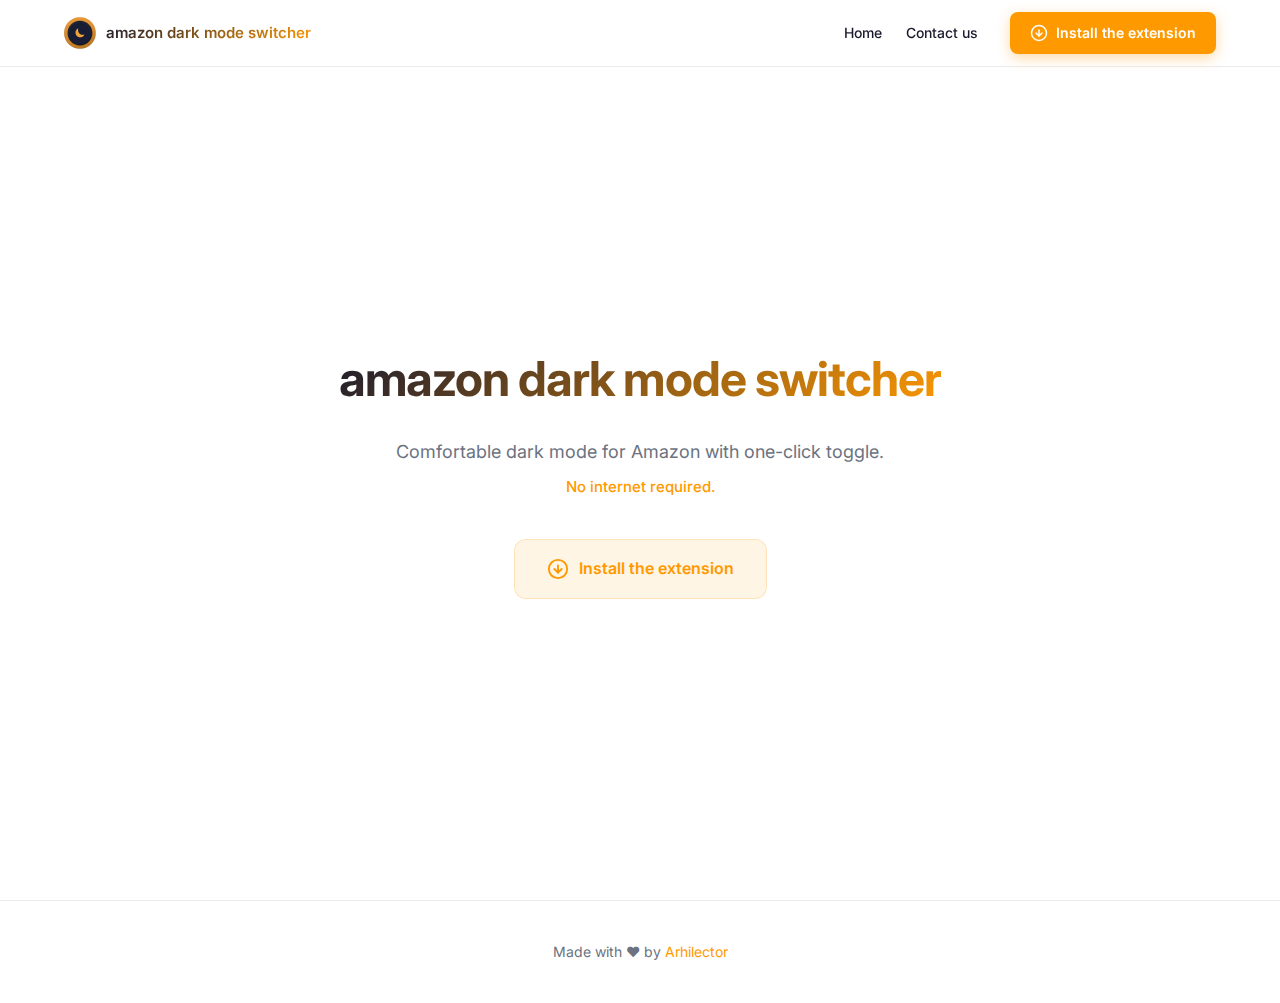
<file: index.html>
<!DOCTYPE html>
<html lang="en">
<head>
  <meta charset="UTF-8">
  <meta name="viewport" content="width=device-width, initial-scale=1.0">
  <title>Amazon Dark Mode Switcher</title>
  <meta name="description" content="Comfortable dark mode for Amazon with one-click toggle.">
  <link rel="preconnect" href="https://fonts.googleapis.com">
  <link rel="preconnect" href="https://fonts.gstatic.com" crossorigin>
  <link href="https://fonts.googleapis.com/css2?family=Inter:wght@400;500;600;700&display=swap" rel="stylesheet">
  <style>
    *, *::before, *::after {
      box-sizing: border-box;
      margin: 0;
      padding: 0;
    }

    :root {
      --bg-primary: #ffffff;
      --accent: #FF9900;
      --accent-hover: #e68a00;
      --text-primary: #1a1a2e;
      --text-secondary: #6b7280;
      --border-color: rgba(0, 0, 0, 0.08);
      --shadow-btn: 0 4px 14px rgba(255, 153, 0, 0.35);
    }

    body {
      font-family: 'Inter', -apple-system, BlinkMacSystemFont, 'Segoe UI', sans-serif;
      background: var(--bg-primary);
      color: var(--text-primary);
      min-height: 100vh;
      line-height: 1.6;
    }

    .header {
      position: fixed;
      top: 0;
      left: 0;
      right: 0;
      z-index: 100;
      background: rgba(255, 255, 255, 0.85);
      backdrop-filter: blur(12px);
      -webkit-backdrop-filter: blur(12px);
      border-bottom: 1px solid var(--border-color);
    }

    .header-inner {
      max-width: 1200px;
      margin: 0 auto;
      padding: 12px 24px;
      display: flex;
      align-items: center;
      justify-content: space-between;
    }

    .logo {
      display: flex;
      align-items: center;
      gap: 10px;
      text-decoration: none;
      color: var(--text-primary);
    }

    .logo-icon {
      width: 32px;
      height: 32px;
      border-radius: 8px;
      object-fit: cover;
    }

    .logo-text {
      font-weight: 600;
      font-size: 15px;
      background: linear-gradient(135deg, var(--text-primary) 0%, var(--accent) 100%);
      -webkit-background-clip: text;
      -webkit-text-fill-color: transparent;
      background-clip: text;
    }

    .nav-links {
      display: flex;
      align-items: center;
      gap: 32px;
    }

    .nav-menu {
      display: flex;
      align-items: center;
      gap: 24px;
    }

    .nav-link {
      color: var(--text-primary);
      text-decoration: none;
      font-size: 14px;
      font-weight: 500;
      transition: color 0.2s ease;
    }

    .nav-link:hover {
      color: var(--accent);
    }

    .btn-install {
      display: inline-flex;
      align-items: center;
      gap: 8px;
      padding: 10px 20px;
      background: var(--accent);
      color: #fff;
      text-decoration: none;
      font-size: 14px;
      font-weight: 600;
      border-radius: 8px;
      transition: all 0.2s ease;
      box-shadow: var(--shadow-btn);
    }

    .btn-install:hover {
      background: var(--accent-hover);
      transform: translateY(-1px);
    }

    .btn-install svg {
      width: 18px;
      height: 18px;
    }

    .main {
      min-height: 100vh;
      display: flex;
      flex-direction: column;
      align-items: center;
      justify-content: center;
      padding: 120px 24px 80px;
      text-align: center;
    }

    .hero-title {
      font-size: clamp(32px, 5vw, 48px);
      font-weight: 700;
      letter-spacing: -0.02em;
      margin-bottom: 20px;
      background: linear-gradient(135deg, var(--text-primary) 0%, var(--accent) 100%);
      -webkit-background-clip: text;
      -webkit-text-fill-color: transparent;
      background-clip: text;
    }

    .hero-subtitle {
      font-size: 18px;
      color: var(--text-secondary);
      max-width: 500px;
      margin-bottom: 8px;
    }

    .hero-note {
      font-size: 15px;
      color: var(--accent);
      font-weight: 500;
      margin-bottom: 40px;
    }

    .btn-main {
      display: inline-flex;
      align-items: center;
      gap: 10px;
      padding: 16px 32px;
      background: rgba(255, 153, 0, 0.1);
      color: var(--accent);
      text-decoration: none;
      font-size: 16px;
      font-weight: 600;
      border-radius: 12px;
      border: 1px solid rgba(255, 153, 0, 0.2);
      transition: all 0.2s ease;
    }

    .btn-main:hover {
      background: rgba(255, 153, 0, 0.15);
      border-color: rgba(255, 153, 0, 0.3);
    }

    .btn-main svg {
      width: 22px;
      height: 22px;
    }

    .footer {
      text-align: center;
      padding: 40px 24px;
      border-top: 1px solid var(--border-color);
    }

    .footer-text {
      font-size: 14px;
      color: var(--text-secondary);
    }

    .footer-text a {
      color: var(--accent);
      text-decoration: none;
    }

    @keyframes fadeUp {
      from {
        opacity: 0;
        transform: translateY(20px);
      }
      to {
        opacity: 1;
        transform: translateY(0);
      }
    }

    .main > * {
      animation: fadeUp 0.6s ease forwards;
    }

    @media (max-width: 640px) {
      .nav-menu {
        display: none;
      }
    }
  </style>
</head>
<body>
  <header class="header">
    <div class="header-inner">
      <a href="welcome.html" class="logo">
        <img src="images/logo.png" alt="Logo" class="logo-icon">
        <span class="logo-text" data-config-text="logoText">amazon dark mode switcher</span>
      </a>
      <nav class="nav-links">
        <div class="nav-menu">
          <a href="index.html" class="nav-link">Home</a>
          <a href="contact.html" class="nav-link">Contact us</a>
        </div>
        <a href="https://chromewebstore.google.com/detail/amazon-dark-mode-switcher/YOUR_EXTENSION_ID" class="btn-install" target="_blank" data-config-href="installUrl">
          <svg viewBox="0 0 24 24" fill="none" stroke="currentColor" stroke-width="2" stroke-linecap="round" stroke-linejoin="round">
            <circle cx="12" cy="12" r="10"/>
            <polyline points="8 12 12 16 16 12"/>
            <line x1="12" y1="8" x2="12" y2="16"/>
          </svg>
          Install the extension
        </a>
      </nav>
    </div>
  </header>

  <main class="main">
    <h1 class="hero-title" data-config-text="extensionName">amazon dark mode switcher</h1>
    <p class="hero-subtitle">Comfortable dark mode for Amazon with one-click toggle.</p>
    <p class="hero-note">No internet required.</p>
    <a href="https://chromewebstore.google.com/detail/amazon-dark-mode-switcher/YOUR_EXTENSION_ID" class="btn-main" target="_blank" data-config-href="installUrl">
      <svg viewBox="0 0 24 24" fill="none" stroke="currentColor" stroke-width="2" stroke-linecap="round" stroke-linejoin="round">
        <circle cx="12" cy="12" r="10"/>
        <polyline points="8 12 12 16 16 12"/>
        <line x1="12" y1="8" x2="12" y2="16"/>
      </svg>
      Install the extension
    </a>
  </main>

  <footer class="footer">
    <p class="footer-text">Made with ♥ by <a href="mailto:arhilector@gmail.com" data-config-email="href">Arhilector</a></p>
  </footer>
  <script src="./site-config.js"></script>
</body>
</html>
</file>
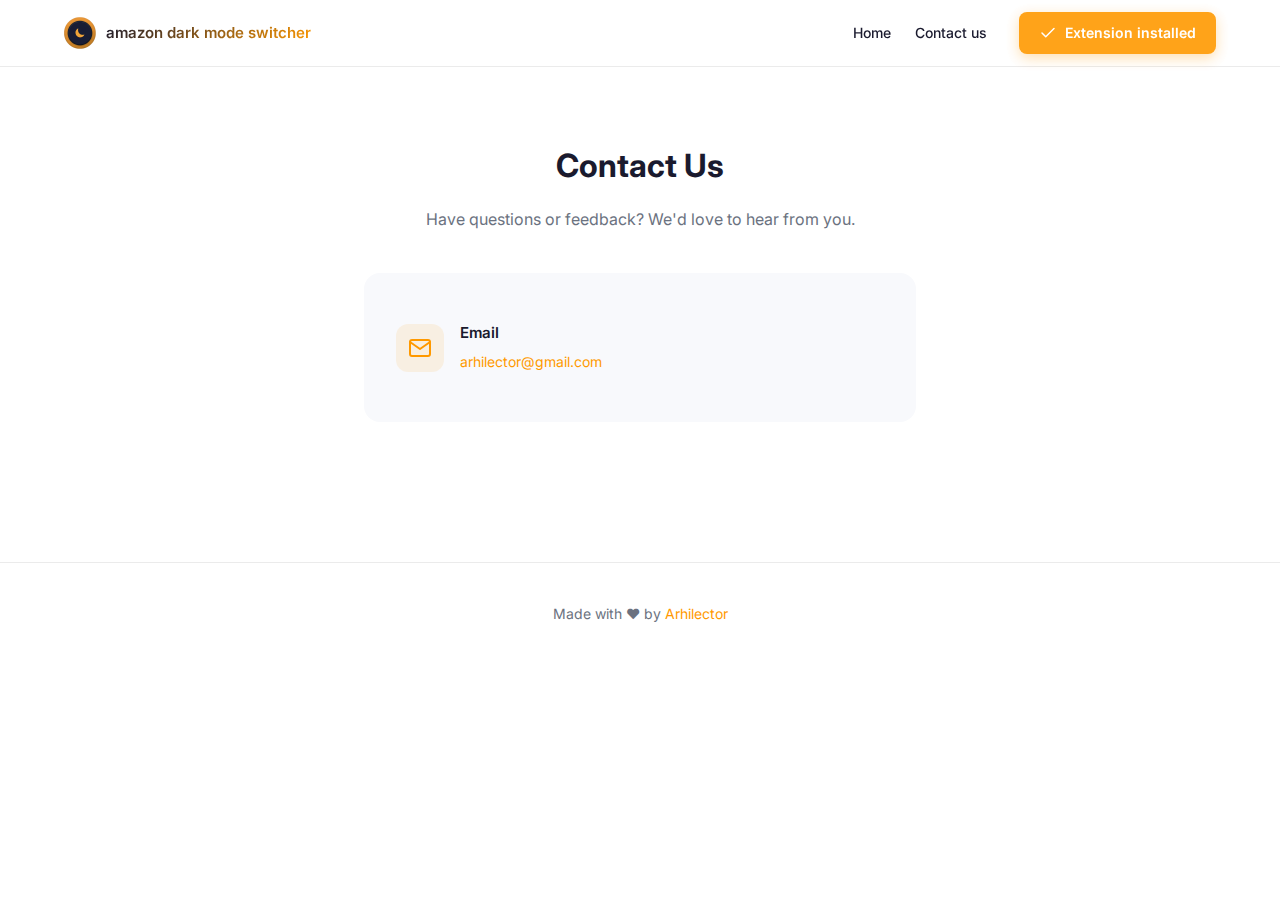
<file: contact.html>
<!DOCTYPE html>
<html lang="en">
<head>
  <meta charset="UTF-8">
  <meta name="viewport" content="width=device-width, initial-scale=1.0">
  <title>Contact Us | Amazon Dark Mode Switcher</title>
  <link rel="preconnect" href="https://fonts.googleapis.com">
  <link rel="preconnect" href="https://fonts.gstatic.com" crossorigin>
  <link href="https://fonts.googleapis.com/css2?family=Inter:wght@400;500;600;700&display=swap" rel="stylesheet">
  <style>
    *, *::before, *::after {
      box-sizing: border-box;
      margin: 0;
      padding: 0;
    }

    :root {
      --bg-primary: #ffffff;
      --accent: #FF9900;
      --accent-hover: #e68a00;
      --text-primary: #1a1a2e;
      --text-secondary: #6b7280;
      --border-color: rgba(0, 0, 0, 0.08);
      --shadow-btn: 0 4px 14px rgba(255, 153, 0, 0.35);
    }

    body {
      font-family: 'Inter', -apple-system, BlinkMacSystemFont, 'Segoe UI', sans-serif;
      background: var(--bg-primary);
      color: var(--text-primary);
      min-height: 100vh;
      line-height: 1.6;
    }

    .header {
      position: fixed;
      top: 0;
      left: 0;
      right: 0;
      z-index: 100;
      background: rgba(255, 255, 255, 0.85);
      backdrop-filter: blur(12px);
      -webkit-backdrop-filter: blur(12px);
      border-bottom: 1px solid var(--border-color);
    }

    .header-inner {
      max-width: 1200px;
      margin: 0 auto;
      padding: 12px 24px;
      display: flex;
      align-items: center;
      justify-content: space-between;
    }

    .logo {
      display: flex;
      align-items: center;
      gap: 10px;
      text-decoration: none;
      color: var(--text-primary);
    }

    .logo-icon {
      width: 32px;
      height: 32px;
      border-radius: 8px;
      object-fit: cover;
    }

    .logo-text {
      font-weight: 600;
      font-size: 15px;
      background: linear-gradient(135deg, var(--text-primary) 0%, var(--accent) 100%);
      -webkit-background-clip: text;
      -webkit-text-fill-color: transparent;
      background-clip: text;
    }

    .nav-links {
      display: flex;
      align-items: center;
      gap: 32px;
    }

    .nav-menu {
      display: flex;
      align-items: center;
      gap: 24px;
    }

    .nav-link {
      color: var(--text-primary);
      text-decoration: none;
      font-size: 14px;
      font-weight: 500;
      transition: color 0.2s ease;
    }

    .nav-link:hover {
      color: var(--accent);
    }

    .btn-install {
      display: inline-flex;
      align-items: center;
      gap: 8px;
      padding: 10px 20px;
      background: var(--accent);
      color: #fff;
      text-decoration: none;
      font-size: 14px;
      font-weight: 600;
      border-radius: 8px;
      transition: all 0.2s ease;
      box-shadow: var(--shadow-btn);
    }

    .btn-install:hover {
      background: var(--accent-hover);
      transform: translateY(-1px);
    }

    .btn-install svg {
      width: 18px;
      height: 18px;
    }

    .main {
      max-width: 600px;
      margin: 0 auto;
      padding: 140px 24px 80px;
      text-align: center;
    }

    .page-title {
      font-size: 32px;
      font-weight: 700;
      margin-bottom: 16px;
    }

    .page-subtitle {
      font-size: 16px;
      color: var(--text-secondary);
      margin-bottom: 40px;
    }

    .contact-card {
      background: #f8f9fc;
      border-radius: 16px;
      padding: 32px;
      text-align: left;
    }

    .contact-item {
      display: flex;
      align-items: center;
      gap: 16px;
      padding: 16px 0;
      border-bottom: 1px solid var(--border-color);
    }

    .contact-item:last-child {
      border-bottom: none;
    }

    .contact-icon {
      width: 48px;
      height: 48px;
      background: rgba(255, 153, 0, 0.1);
      border-radius: 12px;
      display: flex;
      align-items: center;
      justify-content: center;
      flex-shrink: 0;
    }

    .contact-icon svg {
      width: 24px;
      height: 24px;
      color: var(--accent);
    }

    .contact-info h3 {
      font-size: 15px;
      font-weight: 600;
      margin-bottom: 4px;
    }

    .contact-info a {
      color: var(--accent);
      text-decoration: none;
      font-size: 14px;
    }

    .contact-info a:hover {
      text-decoration: underline;
    }

    .footer {
      text-align: center;
      padding: 40px 24px;
      border-top: 1px solid var(--border-color);
      margin-top: 60px;
    }

    .footer-text {
      font-size: 14px;
      color: var(--text-secondary);
    }

    .footer-text a {
      color: var(--accent);
      text-decoration: none;
    }

    @media (max-width: 640px) {
      .nav-menu {
        display: none;
      }
    }
  </style>
</head>
<body>
  <header class="header">
    <div class="header-inner">
      <a href="welcome.html" class="logo">
        <img src="images/logo.png" alt="Logo" class="logo-icon">
        <span class="logo-text" data-config-text="logoText">amazon dark mode switcher</span>
      </a>
      <nav class="nav-links">
        <div class="nav-menu">
          <a href="index.html" class="nav-link">Home</a>
          <a href="contact.html" class="nav-link">Contact us</a>
        </div>
        <span class="btn-install" style="cursor: default; opacity: 0.9;">
          <svg viewBox="0 0 24 24" fill="none" stroke="currentColor" stroke-width="2" stroke-linecap="round" stroke-linejoin="round">
            <polyline points="20 6 9 17 4 12"/>
          </svg>
          Extension installed
        </span>
      </nav>
    </div>
  </header>

  <main class="main">
    <h1 class="page-title">Contact Us</h1>
    <p class="page-subtitle">Have questions or feedback? We'd love to hear from you.</p>
    
    <div class="contact-card">
      <div class="contact-item">
        <div class="contact-icon">
          <svg viewBox="0 0 24 24" fill="none" stroke="currentColor" stroke-width="2" stroke-linecap="round" stroke-linejoin="round">
            <path d="M4 4h16c1.1 0 2 .9 2 2v12c0 1.1-.9 2-2 2H4c-1.1 0-2-.9-2-2V6c0-1.1.9-2 2-2z"/>
            <polyline points="22,6 12,13 2,6"/>
          </svg>
        </div>
        <div class="contact-info">
          <h3>Email</h3>
          <a href="mailto:arhilector@gmail.com" data-config-email>arhilector@gmail.com</a>
        </div>
      </div>
    </div>
  </main>

  <footer class="footer">
    <p class="footer-text">Made with ♥ by <a href="mailto:arhilector@gmail.com" data-config-email="href">Arhilector</a></p>
  </footer>
  <script src="./site-config.js"></script>
</body>
</html>
</file>
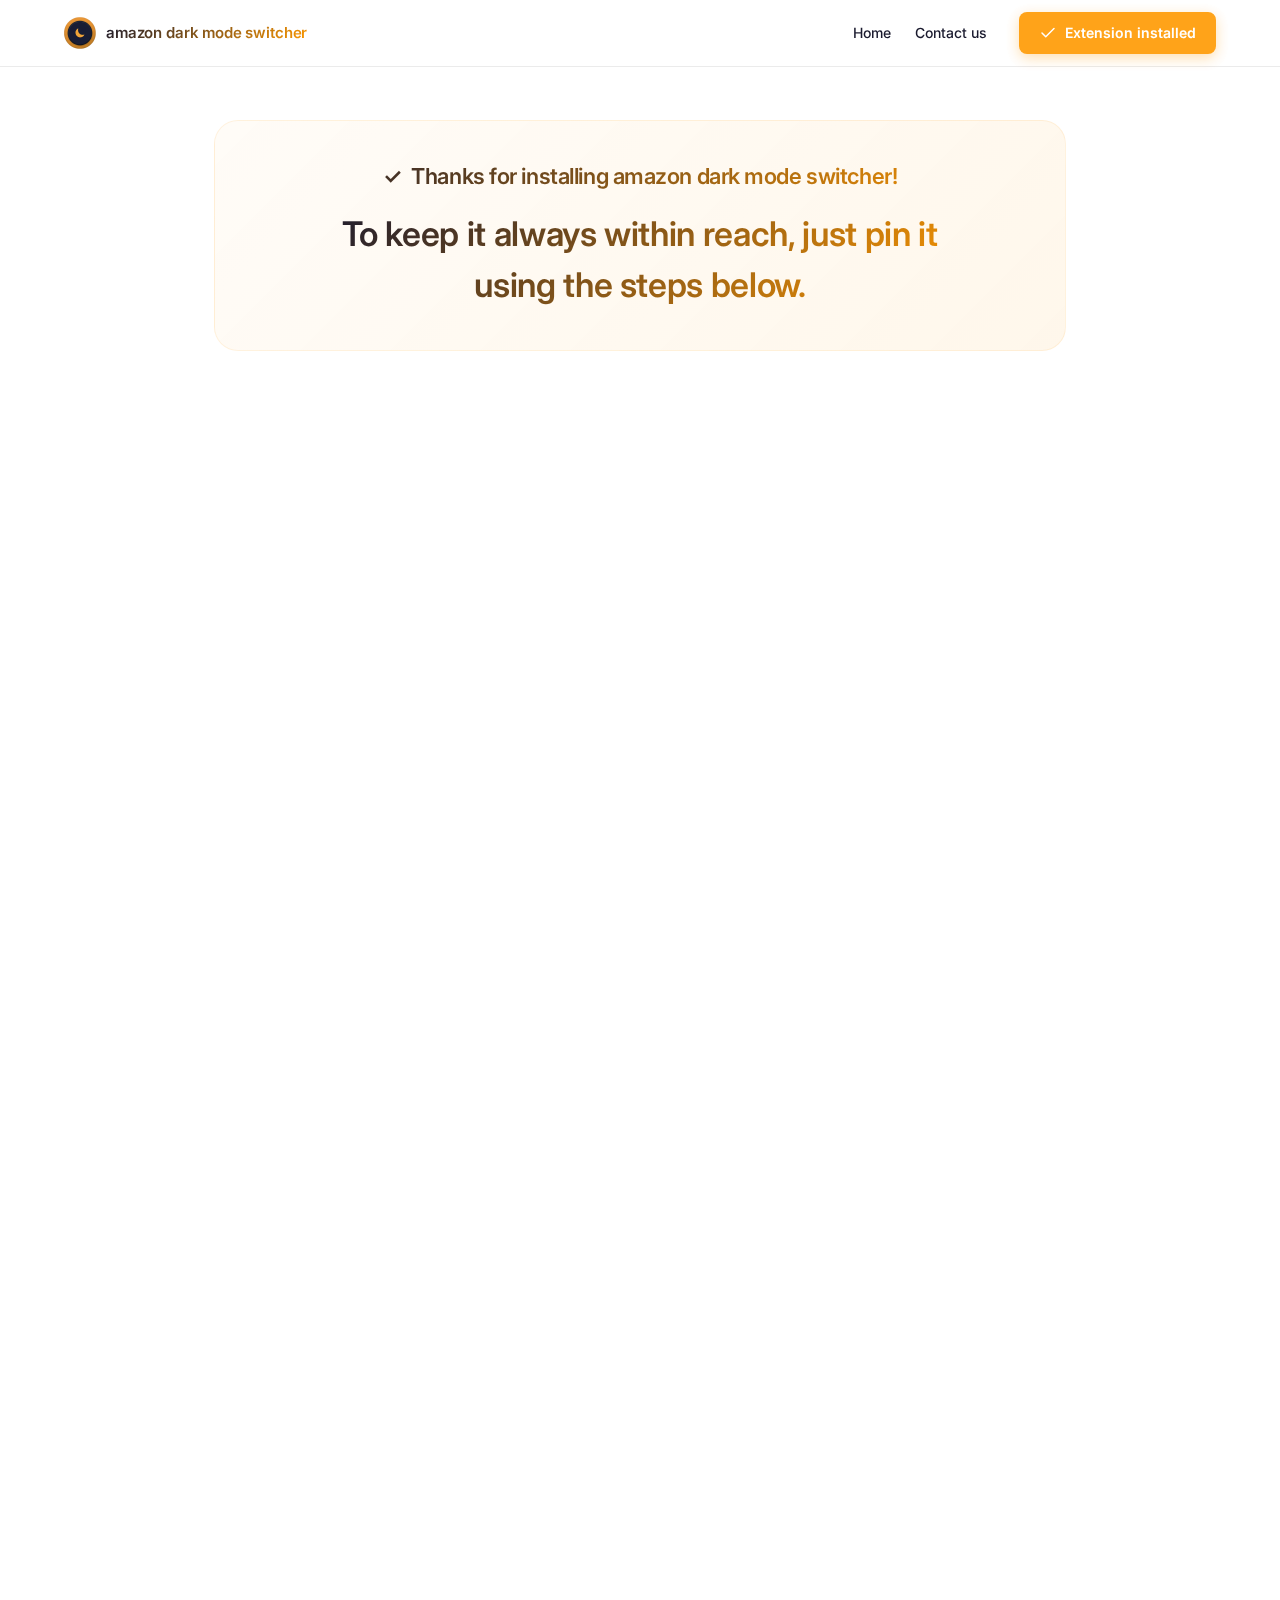
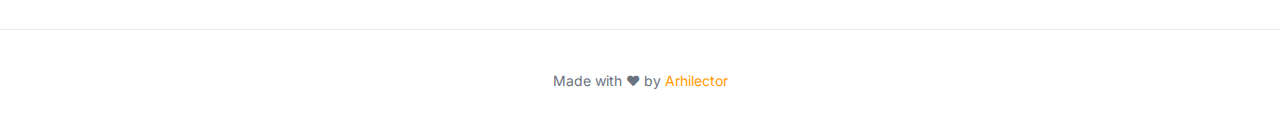
<file: welcome.html>
<!DOCTYPE html>
<html lang="en">
<head>
  <meta charset="UTF-8">
  <meta name="viewport" content="width=device-width, initial-scale=1.0">
  <title>Welcome | Amazon Dark Mode Switcher</title>
  <link rel="preconnect" href="https://fonts.googleapis.com">
  <link rel="preconnect" href="https://fonts.gstatic.com" crossorigin>
  <link href="https://fonts.googleapis.com/css2?family=Inter:wght@400;500;600;700&display=swap" rel="stylesheet">
  <style>
    *, *::before, *::after {
      box-sizing: border-box;
      margin: 0;
      padding: 0;
    }

    :root {
      --bg-primary: #ffffff;
      --bg-secondary: #f8f9fc;
      --accent: #FF9900;
      --accent-hover: #e68a00;
      --text-primary: #1a1a2e;
      --text-secondary: #6b7280;
      --border-color: rgba(0, 0, 0, 0.08);
      --radius-lg: 24px;
      --radius-md: 16px;
      --shadow-card: 0 4px 24px rgba(0, 0, 0, 0.08);
      --shadow-btn: 0 4px 14px rgba(255, 153, 0, 0.35);
    }

    body {
      font-family: 'Inter', -apple-system, BlinkMacSystemFont, 'Segoe UI', sans-serif;
      background: var(--bg-primary);
      color: var(--text-primary);
      min-height: 100vh;
      line-height: 1.6;
    }

    /* Header */
    .header {
      position: fixed;
      top: 0;
      left: 0;
      right: 0;
      z-index: 100;
      background: rgba(255, 255, 255, 0.85);
      backdrop-filter: blur(12px);
      -webkit-backdrop-filter: blur(12px);
      border-bottom: 1px solid var(--border-color);
    }

    .header-inner {
      max-width: 1200px;
      margin: 0 auto;
      padding: 12px 24px;
      display: flex;
      align-items: center;
      justify-content: space-between;
    }

    .logo {
      display: flex;
      align-items: center;
      gap: 10px;
      text-decoration: none;
      color: var(--text-primary);
    }

    .logo-icon {
      width: 32px;
      height: 32px;
      border-radius: 8px;
      object-fit: cover;
    }

    .logo-text {
      font-weight: 600;
      font-size: 15px;
      letter-spacing: -0.01em;
      background: linear-gradient(135deg, var(--text-primary) 0%, var(--accent) 100%);
      -webkit-background-clip: text;
      -webkit-text-fill-color: transparent;
      background-clip: text;
    }

    .nav-links {
      display: flex;
      align-items: center;
      gap: 32px;
    }

    .nav-menu {
      display: flex;
      align-items: center;
      gap: 24px;
    }

    .nav-link {
      color: var(--text-primary);
      text-decoration: none;
      font-size: 14px;
      font-weight: 500;
      transition: color 0.2s ease;
    }

    .nav-link:hover {
      color: var(--accent);
    }

    .btn-install {
      display: inline-flex;
      align-items: center;
      gap: 8px;
      padding: 10px 20px;
      background: var(--accent);
      color: #fff;
      text-decoration: none;
      font-size: 14px;
      font-weight: 600;
      border-radius: 8px;
      transition: all 0.2s ease;
      box-shadow: var(--shadow-btn);
    }

    .btn-install:hover {
      background: var(--accent-hover);
      transform: translateY(-1px);
    }

    .btn-install svg {
      width: 18px;
      height: 18px;
    }

    /* Main Content */
    .main {
      max-width: 900px;
      margin: 0 auto;
      padding: 120px 24px 80px;
    }

    /* Welcome Section */
    .welcome-section {
      text-align: center;
      margin-bottom: 60px;
      padding: 40px;
      background: linear-gradient(135deg, rgba(255, 153, 0, 0.03) 0%, rgba(255, 153, 0, 0.08) 100%);
      border-radius: var(--radius-lg);
      border: 1px solid rgba(255, 153, 0, 0.1);
    }

    .welcome-title {
      font-size: clamp(20px, 2.6vw, 22px);
      font-weight: 600;
      letter-spacing: -0.02em;
      line-height: 1.4;
      margin-bottom: 16px;
      color: var(--text-primary);
      background: linear-gradient(135deg, var(--text-primary) 0%, var(--accent) 100%);
      -webkit-background-clip: text;
      -webkit-text-fill-color: transparent;
      background-clip: text;
    }

    .welcome-title::before {
      content: "✓";
      margin-right: 10px;
      display: inline-block;
    }

    .welcome-subtitle {
      font-size: clamp(28px, 3.5vw, 34px);
      font-weight: 600;
      letter-spacing: -0.01em;
      line-height: 1.5;
      max-width: 640px;
      margin: 0 auto 0;
      color: var(--text-primary);
      background: linear-gradient(135deg, var(--text-primary) 0%, var(--accent) 100%);
      -webkit-background-clip: text;
      -webkit-text-fill-color: transparent;
      background-clip: text;
    }

    .welcome-cta {
      margin-top: 32px;
    }

    .btn-main {
      display: inline-flex;
      align-items: center;
      gap: 10px;
      padding: 14px 28px;
      background: rgba(255, 153, 0, 0.1);
      color: var(--accent);
      text-decoration: none;
      font-size: 15px;
      font-weight: 600;
      border-radius: 10px;
      border: 1px solid rgba(255, 153, 0, 0.2);
      transition: all 0.2s ease;
    }

    .btn-main:hover {
      background: rgba(255, 153, 0, 0.15);
      border-color: rgba(255, 153, 0, 0.3);
    }

    .btn-main svg {
      width: 20px;
      height: 20px;
    }

    /* Steps */
    .steps {
      display: flex;
      flex-direction: column;
      gap: 60px;
    }

    .step {
      display: flex;
      flex-direction: column;
      align-items: center;
    }

    .step-header {
      display: flex;
      align-items: center;
      gap: 14px;
      margin-bottom: 28px;
    }

    .step-number {
      width: 36px;
      height: 36px;
      background: var(--accent);
      border-radius: 50%;
      display: flex;
      align-items: center;
      justify-content: center;
      font-size: 16px;
      font-weight: 700;
      color: #fff;
      flex-shrink: 0;
    }

    .step-text {
      font-size: 17px;
      font-weight: 500;
      color: var(--text-primary);
    }

    .step-text strong {
      color: var(--accent);
    }

    /* Screenshot */
    .screenshot-wrapper {
      width: 100%;
      max-width: 750px;
    }

    .screenshot {
      width: 100%;
      height: auto;
      border-radius: var(--radius-md);
      box-shadow: var(--shadow-card);
      border: 1px solid var(--border-color);
      display: block;
    }

    /* Footer */
    .footer {
      text-align: center;
      padding: 40px 24px;
      border-top: 1px solid var(--border-color);
      margin-top: 60px;
    }

    .footer-text {
      font-size: 14px;
      color: var(--text-secondary);
    }

    .footer-text a {
      color: var(--accent);
      text-decoration: none;
    }

    .footer-text a:hover {
      text-decoration: underline;
    }

    /* Animation */
    @keyframes fadeUp {
      from {
        opacity: 0;
        transform: translateY(20px);
      }
      to {
        opacity: 1;
        transform: translateY(0);
      }
    }

    .welcome-section {
      animation: fadeUp 0.6s ease forwards;
    }

    .step:nth-child(1) {
      animation: fadeUp 0.6s ease 0.15s forwards;
      opacity: 0;
    }

    .step:nth-child(2) {
      animation: fadeUp 0.6s ease 0.3s forwards;
      opacity: 0;
    }

    /* Responsive */
    @media (max-width: 640px) {
      .nav-menu {
        display: none;
      }

      .step-header {
        flex-direction: column;
        text-align: center;
      }
    }
  </style>
</head>
<body>
  <!-- Header -->
  <header class="header">
    <div class="header-inner">
      <a href="welcome.html" class="logo">
        <img src="images/logo.png" alt="Logo" class="logo-icon">
        <span class="logo-text" data-config-text="logoText">amazon dark mode switcher</span>
      </a>
      <nav class="nav-links">
        <div class="nav-menu">
          <a href="index.html" class="nav-link">Home</a>
          <a href="contact.html" class="nav-link">Contact us</a>
        </div>
        <span class="btn-install" style="cursor: default; opacity: 0.9;">
          <svg viewBox="0 0 24 24" fill="none" stroke="currentColor" stroke-width="2" stroke-linecap="round" stroke-linejoin="round">
            <polyline points="20 6 9 17 4 12"/>
          </svg>
          Extension installed
        </span>
      </nav>
    </div>
  </header>

  <!-- Main -->
  <main class="main">
    <!-- Welcome Section -->
    <section class="welcome-section">
      <h1 class="welcome-title">Thanks for installing amazon dark mode switcher!</h1>
      <p class="welcome-subtitle">To keep it always within reach, just pin it using the steps below.</p>
    </section>

    <!-- Steps -->
    <div class="steps">
      <!-- Step 1 -->
      <div class="step">
        <div class="step-header">
          <div class="step-number">1</div>
          <p class="step-text">Pin it for quick access to <strong data-config-text="extensionName">amazon dark mode switcher</strong></p>
        </div>
        <div class="screenshot-wrapper">
          <img src="images/amazonwelcome.jpg" alt="How to pin the extension" class="screenshot">
        </div>
      </div>

      <!-- Step 2 -->
      <div class="step">
        <div class="step-header">
          <div class="step-number">2</div>
          <p class="step-text">Simply click on the extension icon to <strong>enable dark mode</strong></p>
        </div>
        <div class="screenshot-wrapper">
          <img src="images/amazonwelcome2.jpg" alt="How to enable dark mode" class="screenshot">
        </div>
      </div>
    </div>
  </main>

  <!-- Footer -->
  <footer class="footer">
    <p class="footer-text">Made with ♥ by <a href="mailto:arhilector@gmail.com" data-config-email="href">Arhilector</a></p>
  </footer>
  <script src="./site-config.js"></script>
</body>
</html>
</file>
